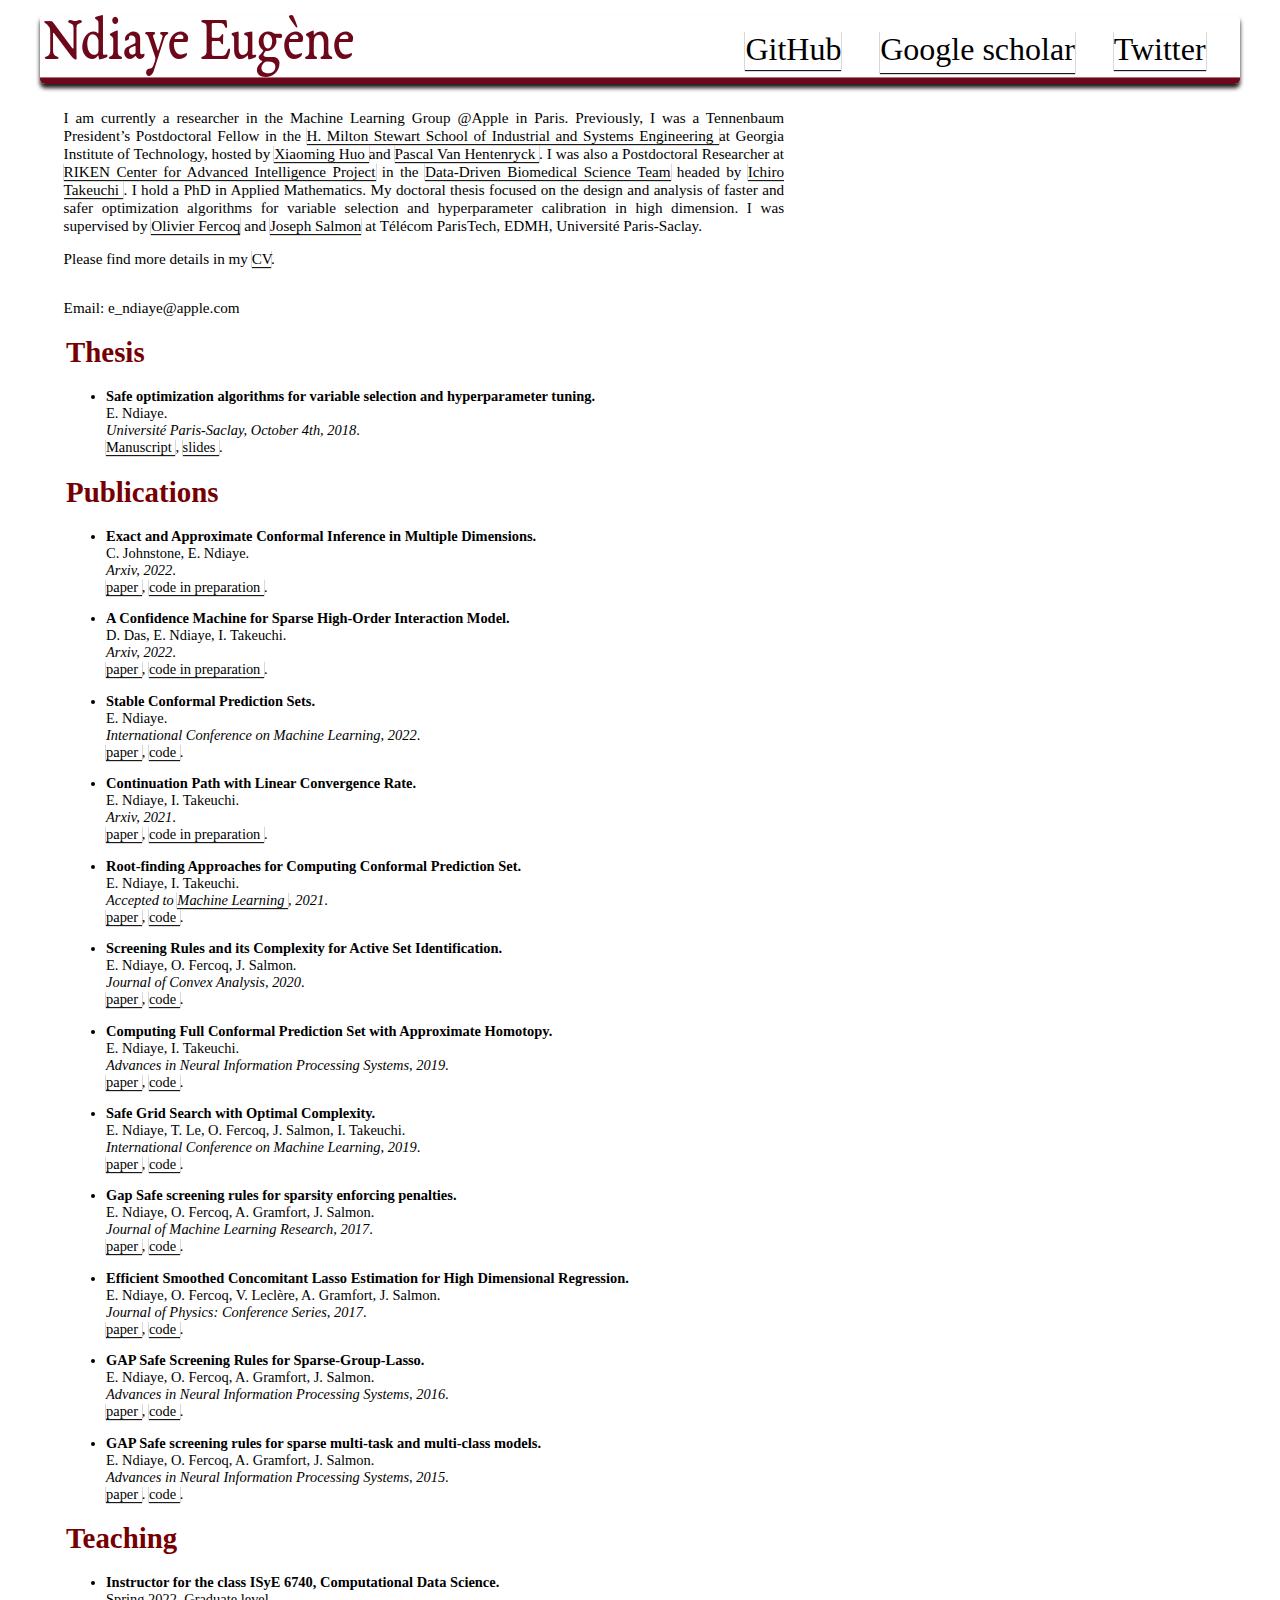
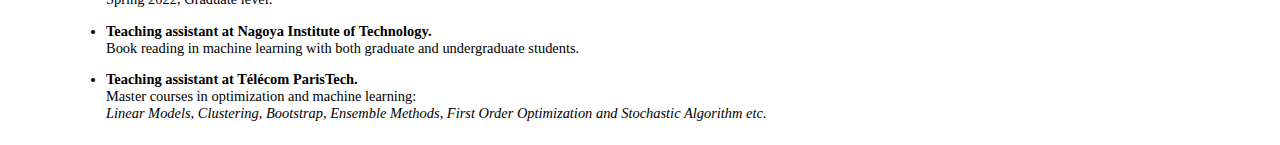
<file: index.html>
<!DOCTYPE html>

<html>

    <head>

        <meta charset="utf-8" />
	<link rel="stylesheet" href="style.css" />

        <title>Ndiaye Eugene</title>
	<!-- Feel free & don't forget to be different ;-D -->

    </head>


    <body>

	<div id="bloc_page">

		<header id="main_head">

			<div id="banniere" >

				<nav>
					<ul>
						<li><a href="https://github.com/EugeneNdiaye">GitHub</a></li>
						<li><a href="https://scholar.google.fr/citations?user=-w-CSo0AAAAJ&hl=fr">Google scholar</a></li>
						<li><a href="https://twitter.com/eugene_ndiaye">Twitter</a></li>
					</ul>
				</nav>
			</div>

		</header>

		<section>

			<article>

				I am currently a researcher in the Machine Learning Group @Apple in Paris. 
				<!-- <p></p> -->

				Previously, I was a Tennenbaum President’s Postdoctoral Fellow in the <a href="https://www.isye.gatech.edu/"> H. Milton Stewart School of Industrial and Systems Engineering </a> at Georgia Institute of Technology, hosted by <a href="https://sites.gatech.edu/xiaoming-huo/">Xiaoming Huo </a>  and <a href="https://sites.gatech.edu/pascal-van-hentenryck/"> Pascal Van Hentenryck </a>.
				<!-- <p></p> -->
			<!-- </article>
			<article> -->
				I was also a Postdoctoral Researcher at <a href="http://www.riken.jp/en/research/labs/aip/"> RIKEN Center for Advanced Intelligence Project</a> 
				in the <a href="http://www.riken.jp/en/research/labs/aip/goalorient_tech/datadrive_biomed/"> Data-Driven Biomedical Science Team</a> headed by <a href="http://www-als.ics.nitech.ac.jp/~takeuchi/index.html"> Ichiro Takeuchi </a>. 
			<!-- </br> -->
				<!-- <p></p> -->
<!--  -->
				I hold a PhD in Applied Mathematics. My doctoral thesis focused on the design and analysis of faster and safer optimization algorithms for variable selection and hyperparameter calibration in high dimension. I was supervised by <a href="http://perso.telecom-paristech.fr/~ofercoq/">
				Olivier Fercoq</a> and <a href="http://josephsalmon.eu/">Joseph Salmon</a> at 
				T&eacutel&eacutecom ParisTech, EDMH, Universit&eacute Paris-Saclay. </br>
				<p></p>
<!--  -->
				 Please find more details in my <a href="https://drive.google.com/file/d/1mwabLjqjiEUA3LLh9x2o62WluWUi_LPi/view?usp=sharing">CV</a>. </br>
				 <p></p>
				 <!-- <b>Also, I am in the job market for a Tenure-Track or Research Scientist position ~.~ </b> -->
				

			</article>
			<article>
				<p></p>
				Email: e_ndiaye@apple.com</br>
			</article>

			<!--	Supervised by <a href="http://www-als.ics.nitech.ac.jp/~takeuchi/index.html"> Ichiro Takeuchi </a>
				in the <a href="http://www.riken.jp/en/research/labs/aip/goalorient_tech/datadrive_biomed/">
				Data-Driven Biomedical Science Team</a>. </br>

				<p></p>
				I hold a PhD in Applied Mathematics. My thesis was about design and analysis of
				faster and safer optimization algorithms for variable selection and hyperparameter
				tuning in high dimension. I was supervised by <a href="http://perso.telecom-paristech.fr/~ofercoq/">
				Olivier Fercoq</a> and <a href="http://josephsalmon.eu/">Joseph Salmon</a> at 
				T&eacutel&eacutecom ParisTech, EDMH, Universit&eacute Paris Saclay.
			

			<article>
				<h1>Contacts:</h1>
				Email: eugene.ndiaye (~~.) riken.jp </br>
				<a href="https://github.com/EugeneNdiaye">GitHub</a> / 
				<a href="https://scholar.google.fr/citations?user=-w-CSo0AAAAJ&hl=fr">Google scholar</a> /
				<a href="https://twitter.com/eugene_ndiaye">twitter</a>.
				<p></p>
			</article>
			<aside>
			    <img src="images/me.jpg" alt="my photo"/>
			</aside>
		-->

		</section>

		<section>
			<div class="paper_style">
			<article>
				
				<h1>Thesis</h1>
				<ul>
					<li>
						<strong>Safe optimization algorithms for variable selection and hyperparameter tuning.</strong></br>
						E. Ndiaye. </br>
						<i> Universit&eacute Paris-Saclay, October 4th, 2018</i>. </br>
						<a href="https://pastel.archives-ouvertes.fr/tel-01962450/document"> Manuscript </a>,
						<a href="https://drive.google.com/file/d/1MF2XVUqh7KtFcGoUU97X54iXcz2OUYlO/view?usp=sharing"> slides </a>.
						<p></p>
					</li>
				</ul>

				<h1>Publications</h1>
				
				<ul>

					<li>
						<strong>Exact and Approximate Conformal Inference in Multiple Dimensions.</strong></br>
						C. Johnstone, E. Ndiaye.</br>
						<i> Arxiv, 2022</i>. </br>
						<a href="https://arxiv.org/pdf/2210.17405.pdf"> paper </a>,	
						<a href="https://github.com/EugeneNdiaye/"> code in preparation </a>.					
						<p></p>
					</li>


					<li>
						<strong>A Confidence Machine for Sparse High-Order Interaction Model.</strong></br>
						D. Das, E. Ndiaye, I. Takeuchi.</br>
						<i> Arxiv, 2022</i>. </br>
						<a href="https://arxiv.org/pdf/2205.14317.pdf"> paper </a>,	
						<a href="https://github.com/EugeneNdiaye/"> code in preparation </a>.					
						<p></p>
					</li>


					<li>
						<strong>Stable Conformal Prediction Sets.</strong></br>
						E. Ndiaye.</br>
						<i> International Conference on Machine Learning, 2022</i>. </br>
						<a href="https://proceedings.mlr.press/v162/ndiaye22a/ndiaye22a.pdf"> paper </a>,	
						<a href="https://github.com/EugeneNdiaye/stable_conformal_prediction"> code </a>.					
						<p></p>
					</li>

					<li>
						<strong>Continuation Path with Linear Convergence Rate.</strong></br>
						E. Ndiaye, I. Takeuchi.</br>
						<i> Arxiv, 2021</i>. </br>
						<a href="https://arxiv.org/pdf/2112.05104.pdf"> paper </a>,	
						<a href="https://github.com/EugeneNdiaye/"> code in preparation </a>.					
						<p></p>
					</li>

					<li>
						<strong>Root-finding Approaches for Computing Conformal Prediction Set.</strong></br>
						E. Ndiaye, I. Takeuchi.</br>
						<i> Accepted to <a href="https://www.springer.com/journal/10994"> Machine Learning </a>, 2021</i>. </br>
						<a href="https://arxiv.org/pdf/2104.06648.pdf"> paper </a>,	
						<a href="https://github.com/EugeneNdiaye/rootCP"> code </a>.					
						<p></p>
					</li>

					<li>
						<strong>Screening Rules and its Complexity for Active Set Identification.</strong></br>
						E. Ndiaye, O. Fercoq, J. Salmon.</br>
						<i> Journal of Convex Analysis, 2020</i>. </br>
						<a href="https://arxiv.org/pdf/2009.02709.pdf"> paper </a>,
						<a href="https://github.com/EugeneNdiaye/Gap_Safe_Rules"> code </a>.						
						<p></p>
					</li>

					<li>
						<strong>Computing Full Conformal Prediction Set with Approximate Homotopy.</strong></br>
						E. Ndiaye, I. Takeuchi.</br>
						<i> Advances in Neural Information Processing Systems, 2019</i>. </br>
						<a href="https://arxiv.org/pdf/1909.09365.pdf"> paper </a>,
						<a href="https://github.com/EugeneNdiaye/homotopy_conformal_prediction"> code </a>.						
						<p></p>
					</li>

					<li>
						<strong>Safe Grid Search with Optimal Complexity.</strong></br>
						E. Ndiaye, T. Le, O. Fercoq, J. Salmon, I. Takeuchi.</br>
						<i> International Conference on Machine Learning, 2019</i>. </br>
						<a href="https://arxiv.org/pdf/1810.05471.pdf"> paper </a>,
						<a href="https://github.com/EugeneNdiaye/safe_grid_search"> code </a>.						
						<p></p>
					</li>

					<li>
						<strong>Gap Safe screening rules for sparsity enforcing penalties.</strong></br>
						E. Ndiaye, O. Fercoq, A. Gramfort, J. Salmon.</br>
						<i>Journal of Machine Learning Research, 2017</i>. </br>
						<a href="https://arxiv.org/pdf/1611.05780.pdf"> paper </a>, 
						<a href="https://github.com/EugeneNdiaye/Gap_Safe_Rules"> code </a>.
						<p></p>
					</li>

					<li>
						<strong>Efficient Smoothed Concomitant Lasso Estimation for High Dimensional Regression.</strong></br>
						E. Ndiaye, O. Fercoq, V. Lecl&egravere, A. Gramfort, J. Salmon.</br>
						<i>Journal of Physics: Conference Series, 2017</i>. </br>
						<a href="https://arxiv.org/pdf/1606.02702.pdf"> paper </a>,
						<a href="https://github.com/EugeneNdiaye/smoothed_concomitant_lasso"> code </a>.
						<p></p>
					</li>

					<li>
						<strong>GAP Safe Screening Rules for Sparse-Group-Lasso.</strong></br>
						E. Ndiaye, O. Fercoq, A. Gramfort, J. Salmon. </br>
						<i>Advances in Neural Information Processing Systems, 2016</i>. </br>
						<a href="https://arxiv.org/pdf/1602.06225.pdf"> paper </a>,
						<a href="https://github.com/EugeneNdiaye/GAPSAFE_SGL"> code </a>.
						<p></p>
					</li>

					<li>
						<strong>GAP Safe screening rules for sparse multi-task and multi-class models.</strong></br>
						E. Ndiaye, O. Fercoq, A. Gramfort, J. Salmon. </br>
						<i> Advances in Neural Information Processing Systems, 2015</i>. </br>
						<a href="https://arxiv.org/pdf/1506.03736.pdf"> paper </a>.
						<a href="https://github.com/EugeneNdiaye/Gap_Safe_Rules"> code </a>.

						<p></p>
					</li>
				</ul>

				<h1>Teaching</h1>
				<ul>

					<li>
						<strong>Instructor for the class ISyE 6740, Computational Data Science.</strong></br> Spring 2022, Graduate level. </br>
						<p></p>
					</li>

					<li>
						<strong>Teaching assistant at Nagoya Institute of Technology.</strong></br> Book reading in machine learning with both graduate and undergraduate students. </br>
						<p></p>
					</li>

					<li>
						<strong>Teaching assistant at T&eacutel&eacutecom ParisTech. </strong></br>
						Master courses in optimization and machine learning: </br>
						<i> Linear Models, Clustering, Bootstrap, Ensemble Methods, First Order Optimization and Stochastic Algorithm etc. </i>
					</li>
				
				</ul>
			</article>
			</div>

		</section>

	</div>


    </body>

</html>
</file>
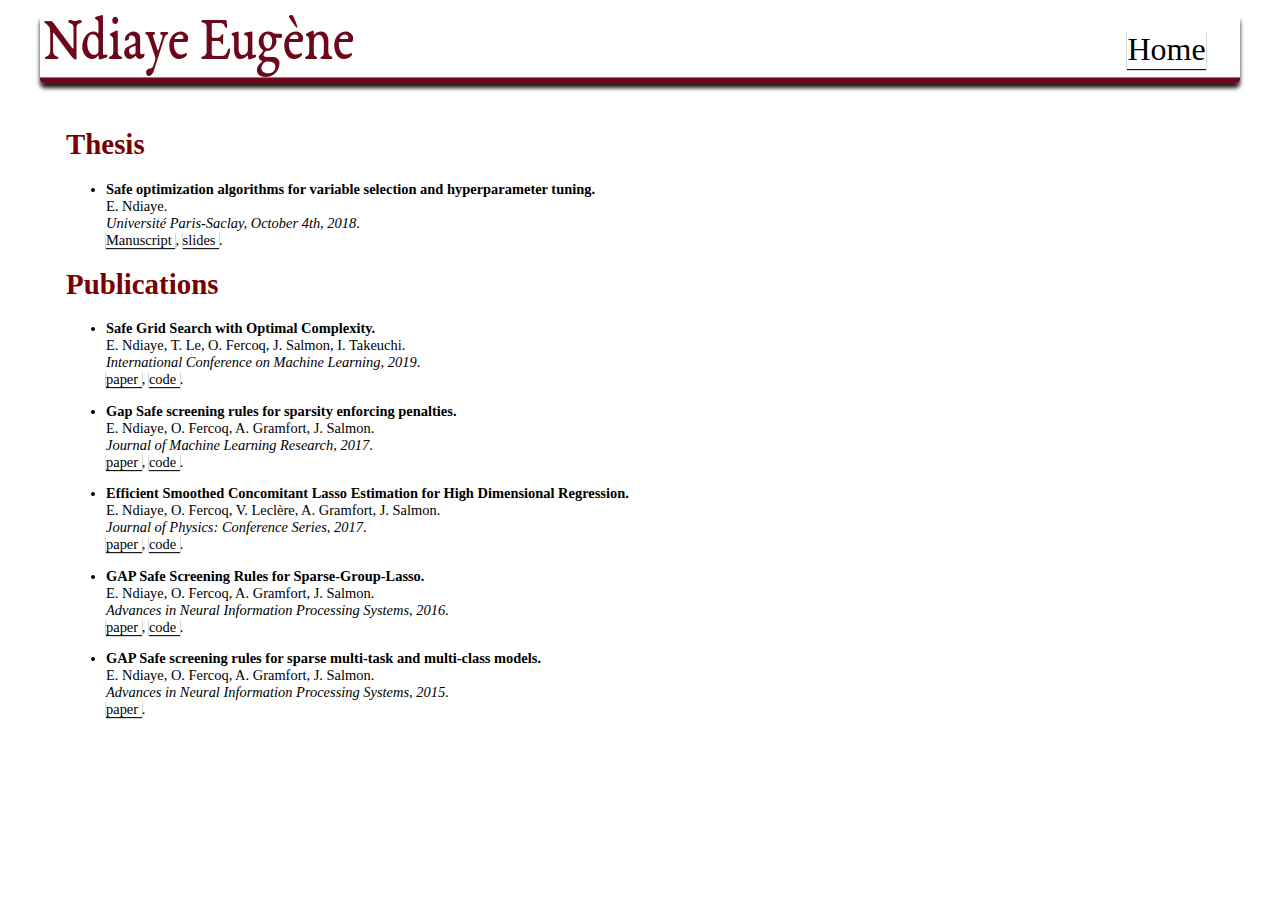
<file: papers.html>
<!DOCTYPE html>

<html>

    <head>

        <meta charset="utf-8" />
	<link rel="stylesheet" href="style.css" />

        <title>Ndiaye Eugene official page</title>
	<!-- Feel free & don't forget to be different ;-D -->

    </head>


    <body>

	<div id="bloc_page">

		<header id="main_head">

			<div id="banniere">

				<nav>
					<ul>
						<li><a href="index.html">Home</a></li>
					</ul>
				</nav>
			</div>

		</header>

		<section>
			<div class="paper_style">
			<article>
				
				<h1>Thesis</h1>
				<ul>
					<li>
						<strong>Safe optimization algorithms for variable selection and hyperparameter tuning.</strong></br>
						E. Ndiaye. </br>
						<i> Universit&eacute Paris-Saclay, October 4th, 2018</i>. </br>
						<a href="https://pastel.archives-ouvertes.fr/tel-01962450/document"> Manuscript </a>,
						<a href="https://drive.google.com/file/d/1MF2XVUqh7KtFcGoUU97X54iXcz2OUYlO/view?usp=sharing"> slides </a>.
						<p></p>
					</li>
				</ul>

				<h1>Publications</h1>
				
				<ul>

					<li>
						<strong>Safe Grid Search with Optimal Complexity.</strong></br>
						E. Ndiaye, T. Le, O. Fercoq, J. Salmon, I. Takeuchi.</br>
						<i> International Conference on Machine Learning, 2019</i>. </br>
						<a href="https://arxiv.org/abs/1810.05471"> paper </a>,
						<a href="https://github.com/EugeneNdiaye/safe_grid_search"> code </a>.						
						<p></p>
					</li>

					<li>
						<strong>Gap Safe screening rules for sparsity enforcing penalties.</strong></br>
						E. Ndiaye, O. Fercoq, A. Gramfort, J. Salmon.</br>
						<i>Journal of Machine Learning Research, 2017</i>. </br>
						<a href="http://arxiv.org/abs/1611.05780"> paper </a>, 
						<a href="https://github.com/EugeneNdiaye/Gap_Safe_Rules"> code </a>.
						<p></p>
					</li>

					<li>
						<strong>Efficient Smoothed Concomitant Lasso Estimation for High Dimensional Regression.</strong></br>
						E. Ndiaye, O. Fercoq, V. Lecl&egravere, A. Gramfort, J. Salmon.</br>
						<i>Journal of Physics: Conference Series, 2017</i>. </br>
						<a href="http://arxiv.org/abs/1606.02702"> paper </a>,
						<a href="https://github.com/EugeneNdiaye/smoothed_concomitant_lasso"> code </a>.
						<p></p>
					</li>

					<li>
						<strong>GAP Safe Screening Rules for Sparse-Group-Lasso.</strong></br>
						E. Ndiaye, O. Fercoq, A. Gramfort, J. Salmon. </br>
						<i>Advances in Neural Information Processing Systems, 2016</i>. </br>
						<a href="http://arxiv.org/abs/1602.06225"> paper </a>,
						<a href="https://github.com/EugeneNdiaye/GAPSAFE_SGL"> code </a>.
						<p></p>
					</li>

					<li>
						<strong>GAP Safe screening rules for sparse multi-task and multi-class models.</strong></br>
						E. Ndiaye, O. Fercoq, A. Gramfort, J. Salmon. </br>
						<i> Advances in Neural Information Processing Systems, 2015</i>. </br>
						<a href="http://arxiv.org/abs/1506.03736"> paper </a>.
						<p></p>
					</li>
				</ul>
			</article>
			</div>

		</section>

	</div>


    </body>

</html>
</file>
<file: style.css>
/* Ndiaye Eugene */

#bloc_page
{
    width: 95%;
    margin: auto;
}


#banniere
{
    margin-top: 15px;

    height: 100%;

    border-radius: 5px;

    background: url("images/myname.png") no-repeat;

    position: relative;

    box-shadow: 0px 4px 4px #1c1a19;

    margin-bottom: 25px;
}


a:link, a:visited
{
    color: black;
    text-decoration: black;
    background-color: none;
    box-shadow: 0px 1px 1px #1c1a19;
}


a:hover
{
    text-decoration: black;
    box-shadow: 0px 4px 4px #1c1a19;
    color: black;
    border-bottom: 3px solid #760001;
}


nav
{
    display: inline-block;
    width: 100%;
    text-align: right;
}


nav ul
{
    list-style-type: none;
}


nav li
{
    display: inline-block;
    margin-right: 3%;
}


nav a
{
    font-size: 2em;
    color: #181818;
    padding-bottom: 3%;
    text-decoration: none;
}


nav a:hover
{
    color: #760001;
    border-bottom: 3px solid #760001;
}


article, aside
{
    display: inline-block;
    vertical-align: top;
    text-align: justify;
}


article
{
    width: 60%;
    margin-left: 2%;
    margin-right: 15%;
    font-size: 95%;
}


aside
{
    position: relative;
    width: 20%;
    background-color: #5c0120;
    padding: .1%;
}

.paper_style
{
    width: 110%;
    font-size: 95%;
}


h1
{
    color: #760001;
}


img
{
    width: 100%;
    height: auto;
}
</file>
